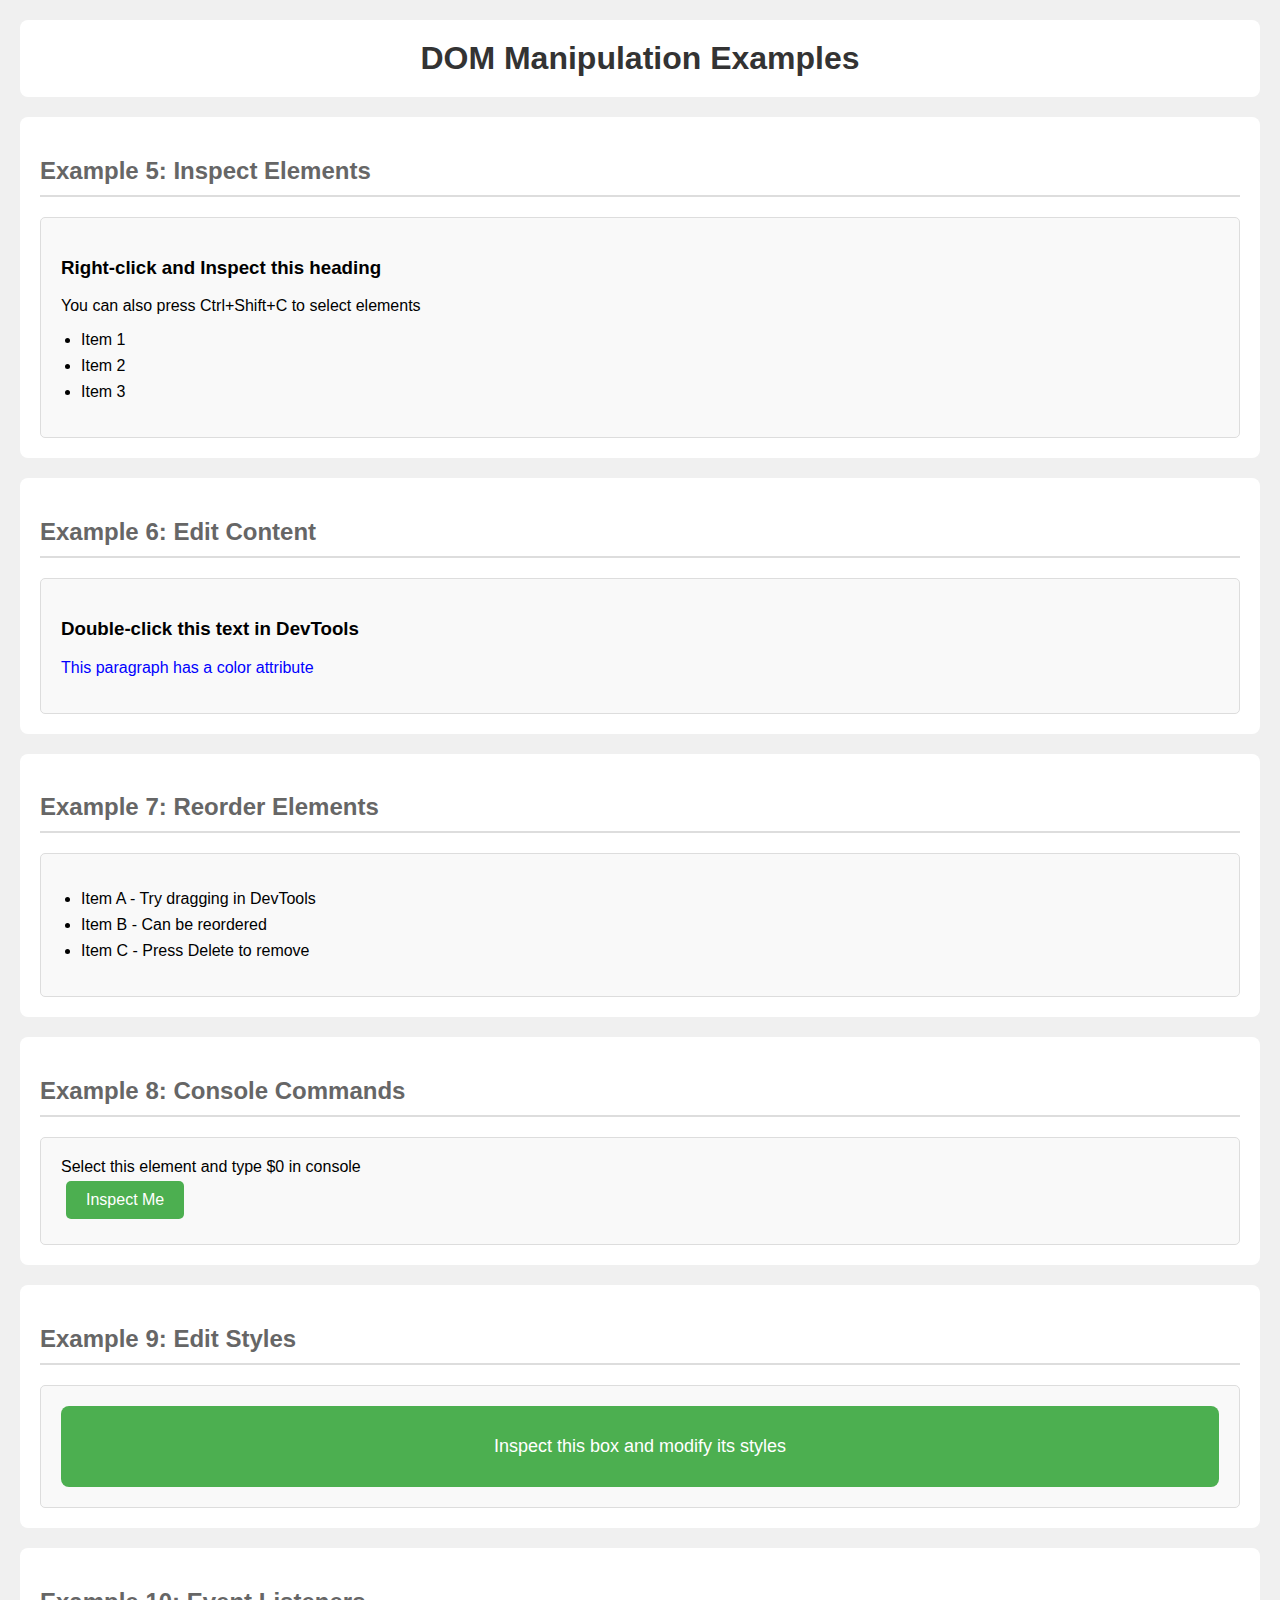
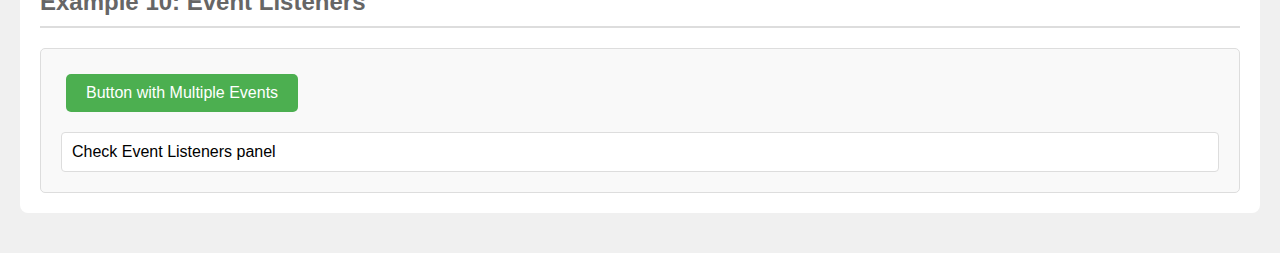
<file: devtools-dom.html>
<!DOCTYPE html>
<html>
<head>
    <title>DOM Manipulation Examples</title>
    <meta charset="utf-8">
    <link rel="stylesheet" href="devtools-styles.css">
</head>
<body>
    <header>
        <h1>DOM Manipulation Examples</h1>
    </header>

    <main>
        <section>
            <h2>Example 5: Inspect Elements</h2>
            <div class="demo-box">
                <h3>Right-click and Inspect this heading</h3>
                <p>You can also press Ctrl+Shift+C to select elements</p>
                <ul>
                    <li>Item 1</li>
                    <li>Item 2</li>
                    <li>Item 3</li>
                </ul>
            </div>
        </section>

        <section>
            <h2>Example 6: Edit Content</h2>
            <div class="demo-box">
                <h3 id="editable-heading">Double-click this text in DevTools</h3>
                <p style="color: blue;">This paragraph has a color attribute</p>
            </div>
        </section>

        <section>
            <h2>Example 7: Reorder Elements</h2>
            <div class="demo-box">
                <ul id="sortable-list">
                    <li>Item A - Try dragging in DevTools</li>
                    <li>Item B - Can be reordered</li>
                    <li>Item C - Press Delete to remove</li>
                </ul>
            </div>
        </section>

        <section>
            <h2>Example 8: Console Commands</h2>
            <div class="demo-box">
                <div id="console-target">Select this element and type $0 in console</div>
                <button id="demo-button">Inspect Me</button>
            </div>
        </section>

        <section>
            <h2>Example 9: Edit Styles</h2>
            <div class="demo-box">
                <div class="styled-box">Inspect this box and modify its styles</div>
            </div>
        </section>

        <section>
            <h2>Example 10: Event Listeners</h2>
            <div class="demo-box">
                <button id="multi-event-button">Button with Multiple Events</button>
                <div class="result">Check Event Listeners panel</div>
            </div>
        </section>
    </main>

    <script src="devtools-dom.js"></script>
</body>
</html>
</file>
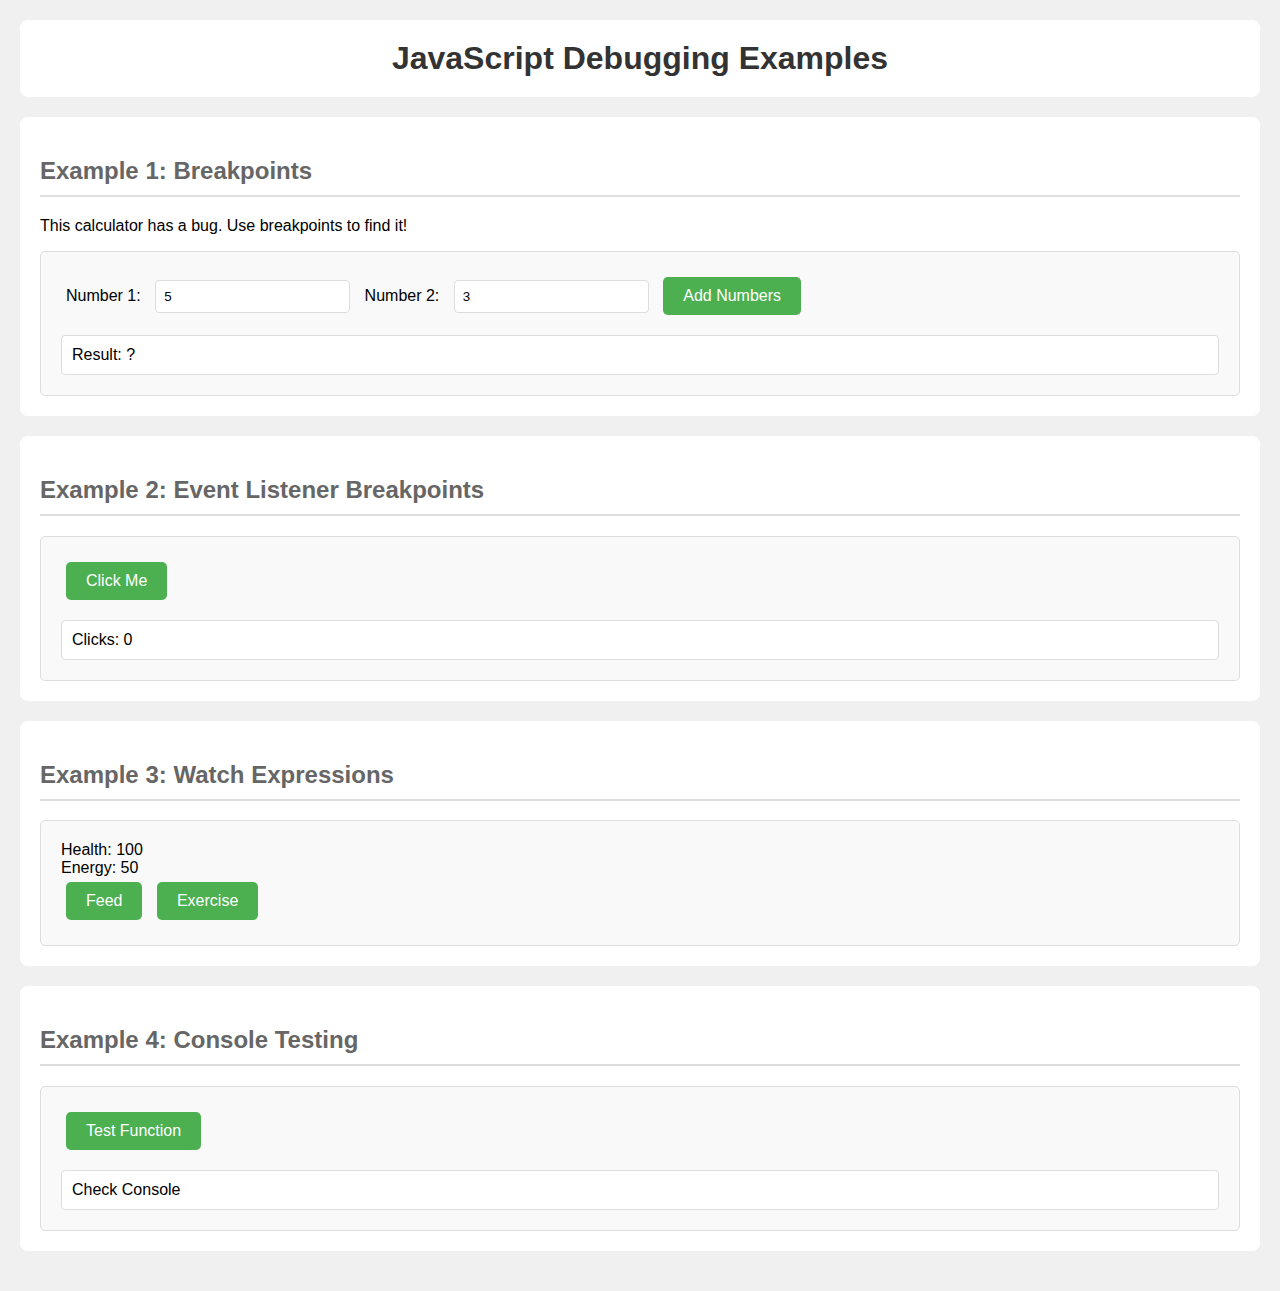
<file: devtools-javascript.html>
<!DOCTYPE html>
<html>
<head>
    <title>JavaScript Debugging Examples</title>
    <meta charset="utf-8">
    <link rel="stylesheet" href="devtools-styles.css">
</head>
<body>
    <header>
        <h1>JavaScript Debugging Examples</h1>
    </header>

    <main>
        <section>
            <h2>Example 1: Breakpoints</h2>
            <p>This calculator has a bug. Use breakpoints to find it!</p>

            <div class="demo-box">
                <label>Number 1:</label>
                <input type="text" id="num1" value="5">

                <label>Number 2:</label>
                <input type="text" id="num2" value="3">

                <button id="add-button">Add Numbers</button>

                <div class="result">Result: <span id="result">?</span></div>
            </div>
        </section>

        <section>
            <h2>Example 2: Event Listener Breakpoints</h2>
            <div class="demo-box">
                <button id="event-button">Click Me</button>
                <div class="result">Clicks: <span id="click-count">0</span></div>
            </div>
        </section>

        <section>
            <h2>Example 3: Watch Expressions</h2>
            <div class="demo-box">
                <div>Health: <span id="pet-health">100</span></div>
                <div>Energy: <span id="pet-energy">50</span></div>
                <button id="feed-pet">Feed</button>
                <button id="exercise-pet">Exercise</button>
            </div>
        </section>

        <section>
            <h2>Example 4: Console Testing</h2>
            <div class="demo-box">
                <button id="console-button">Test Function</button>
                <div class="result">Check Console</div>
            </div>
        </section>
    </main>

    <script src="devtools-javascript.js"></script>
</body>
</html>
</file>
<file: devtools-styles.css>
body {
    font-family: Arial, sans-serif;
    background-color: #f0f0f0;
    padding: 20px;
    margin: 0;
}

header {
    background-color: white;
    padding: 20px;
    text-align: center;
    margin-bottom: 20px;
    border-radius: 8px;
}

h1 {
    color: #333;
    margin: 0;
}

section {
    background-color: white;
    padding: 20px;
    margin-bottom: 20px;
    border-radius: 8px;
}

h2 {
    color: #666;
    border-bottom: 2px solid #ddd;
    padding-bottom: 10px;
}

.demo-box {
    background-color: #f9f9f9;
    padding: 20px;
    border: 1px solid #ddd;
    border-radius: 5px;
    margin-top: 10px;
}

button {
    background-color: #4CAF50;
    color: white;
    border: none;
    padding: 10px 20px;
    font-size: 16px;
    border-radius: 5px;
    cursor: pointer;
    margin: 5px;
}

button:hover {
    background-color: #45a049;
}

input[type="text"] {
    padding: 8px;
    margin: 5px;
    border: 1px solid #ddd;
    border-radius: 4px;
}

label {
    display: inline-block;
    margin: 5px;
}

.result {
    margin-top: 15px;
    padding: 10px;
    background-color: white;
    border: 1px solid #ddd;
    border-radius: 4px;
}

ul {
    list-style-type: disc;
    padding-left: 20px;
}

li {
    margin: 8px 0;
}

.styled-box {
    background-color: #4CAF50;
    color: white;
    padding: 30px;
    text-align: center;
    border-radius: 8px;
    font-size: 18px;
}
</file>
